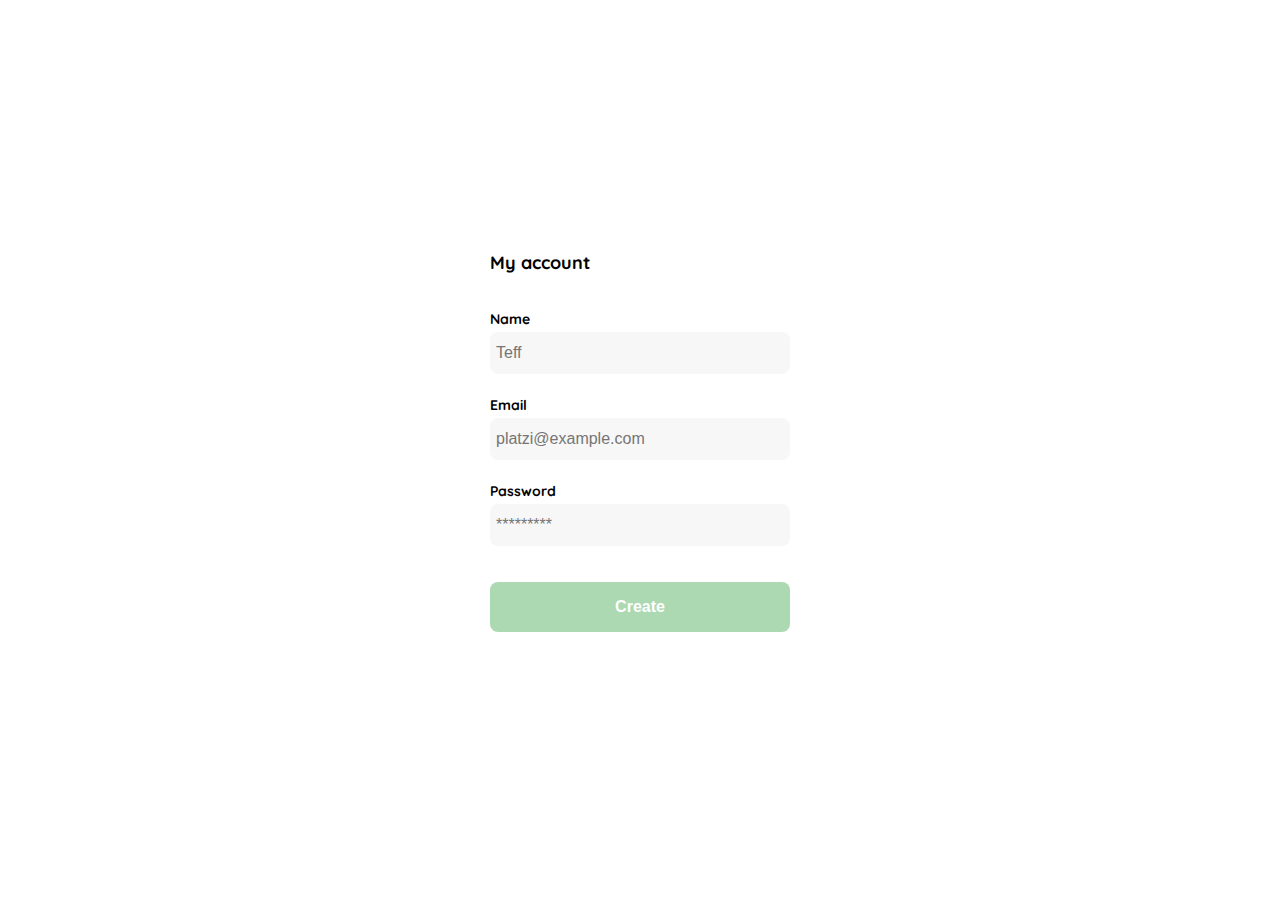
<file: clase4.html>
<!DOCTYPE html>
<html lang="en">
<head>
  <meta charset="UTF-8">
  <meta http-equiv="X-UA-Compatible" content="IE=edge">
  <meta name="viewport" content="width=device-width, initial-scale=1.0">
  <link rel="preconnect" href="https://fonts.googleapis.com">
  <link rel="preconnect" href="https://fonts.gstatic.com" crossorigin>
  <link href="https://fonts.googleapis.com/css2?family=Quicksand:wght@300;500;700&display=swap" rel="stylesheet">
  <title>Document</title>
  <style>
    :root {
      --white: #FFFFFF;
      --black: #000000;
      --very-light-pink: #C7C7C7;
      --text-input-field: #F7F7F7;
      --hospital-green: #ACD9B2;
      --sm: 14px;
      --md: 16px;
      --lg: 18px;
    }
    body {
      margin: 0;
      font-family: 'Quicksand', sans-serif;
    }
    .login {
      width: 100%;
      height: 100vh;
      display: grid;
      place-items: center;
    }
    .form-container {
      display: grid;
      grid-template-rows: auto 1fr auto;
      width: 300px;
    }
    .logo {
      width: 150px;
      margin-bottom: 48px;
      justify-self: center;
      display: none;
    }
    .title {
      font-size: var(--lg);
      margin-bottom: 36px;
      text-align: start;
    }
    .form {
      display: flex;
      flex-direction: column;
    }
    .form div {
      display: flex;
      flex-direction: column;
    }
    .label {
      font-size: var(--sm);
      font-weight: bold;
      margin-bottom: 4px;
    }
    .input {
      background-color: var(--text-input-field);
      border: none;
      border-radius: 8px;
      height: 30px;
      font-size: var(--md);
      padding: 6px;
      margin-bottom: 12px;
    }
    .input-name,
    .input-email,
    .input-password {
      margin-bottom: 22px;
    }
    .primary-button {
      background-color: var(--hospital-green);
      border-radius: 8px;
      border: none;
      color: var(--white);
      width: 100%;
      cursor: pointer;
      font-size: var(--md);
      font-weight: bold;
      height: 50px;
    }
    .login-button {
      margin-top: 14px;
      margin-bottom: 30px;
    }
    @media (max-width: 640px) {
      .form-container {
        height: 100%;
      }
      .form {
        height: 100%;
        justify-content: space-between;
      }
    }
  </style>
</head>
<body>
  <div class="login">
    <div class="form-container">
      <h1 class="title">My account</h1>

      <form action="/" class="form">
        <div>
          <label for="name" class="label">Name</label>
          <input type="text" id="name" placeholder="Teff" class="input input-name">

          <label for="email" class="label">Email</label>
          <input type="text" id="email" placeholder="platzi@example.com" class="input input-email">

          <label for="password" class="label">Password</label>
          <input type="password" id="password" placeholder="*********" class="input input-password">
        </div>

        <input type="submit" value="Create" class="primary-button login-button">
      </form>
    </div>
  </div>
</body>
</html>
</file>
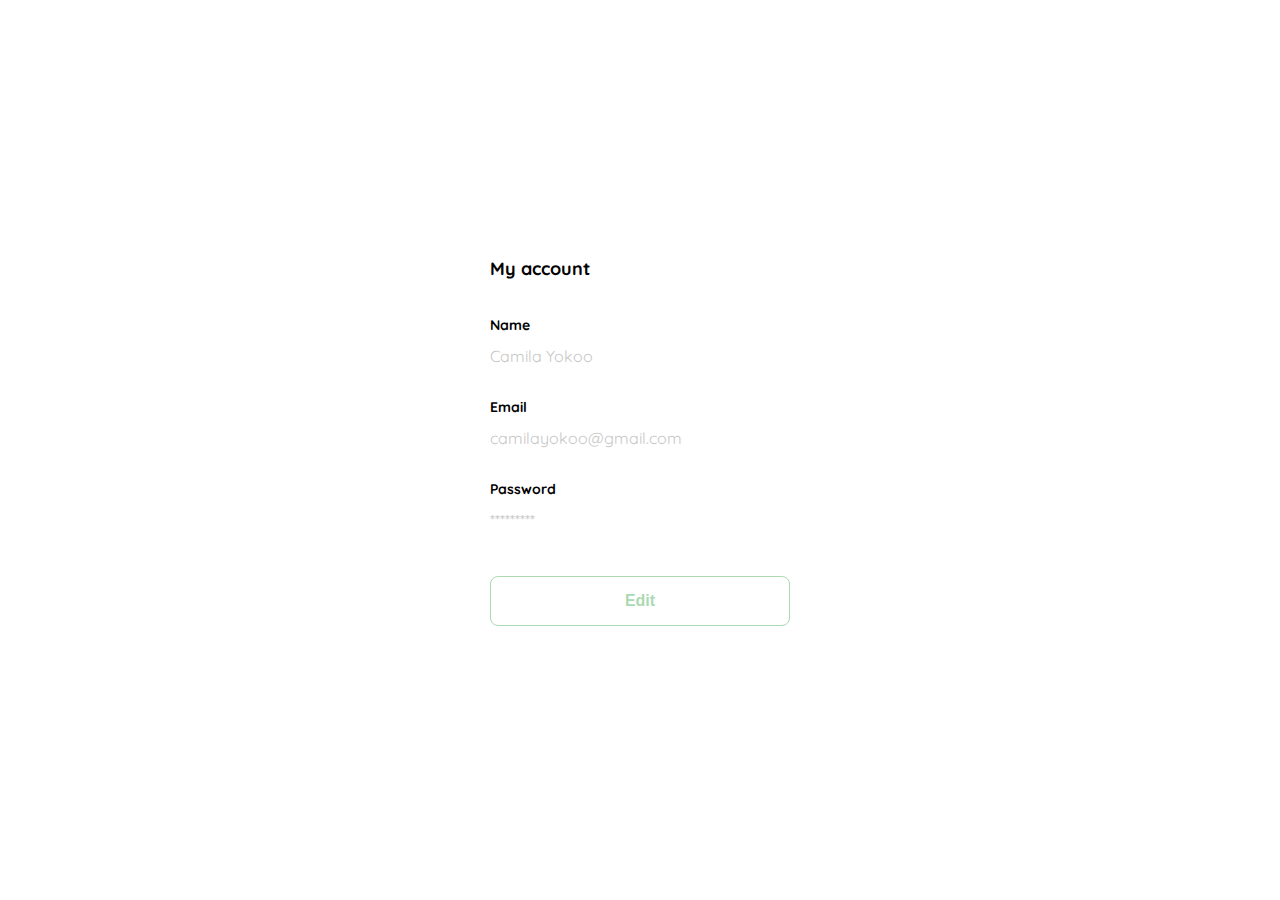
<file: clase5.html>
<!DOCTYPE html>
<html lang="en">
<head>
  <meta charset="UTF-8">
  <meta http-equiv="X-UA-Compatible" content="IE=edge">
  <meta name="viewport" content="width=device-width, initial-scale=1.0">
  <link rel="preconnect" href="https://fonts.googleapis.com">
  <link rel="preconnect" href="https://fonts.gstatic.com" crossorigin>
  <link href="https://fonts.googleapis.com/css2?family=Quicksand:wght@300;500;700&display=swap" rel="stylesheet">
  <title>Document</title>
  <style>
    :root {
      --white: #FFFFFF;
      --black: #000000;
      --very-light-pink: #C7C7C7;
      --text-input-field: #F7F7F7;
      --hospital-green: #ACD9B2;
      --sm: 14px;
      --md: 16px;
      --lg: 18px;
    }
    body {
      margin: 0;
      font-family: 'Quicksand', sans-serif;
    }
    .login {
      width: 100%;
      height: 100vh;
      display: grid;
      place-items: center;
    }
    .form-container {
      display: grid;
      grid-template-rows: auto 1fr auto;
      width: 300px;
    }
    .logo {
      width: 150px;
      margin-bottom: 48px;
      justify-self: center;
      display: none;
    }
    .title {
      font-size: var(--lg);
      margin-bottom: 36px;
      text-align: start;
    }
    .form {
      display: flex;
      flex-direction: column;
    }
    .form div {
      display: flex;
      flex-direction: column;
    }
    .label {
      font-size: var(--sm);
      font-weight: bold;
      margin-bottom: 4px;
    }
    .value {
      color: var(--very-light-pink);
      font-size: var(--md);
      margin: 8px 0 32px 0;
    }
    .secondary-button {
      background-color: var(--white);
      border-radius: 8px;
      border: 1px solid var(--hospital-green);
      color: var(--hospital-green);
      width: 100%;
      cursor: pointer;
      font-size: var(--md);
      font-weight: bold;
      height: 50px;
    }
    .login-button {
      margin-top: 14px;
      margin-bottom: 30px;
    }
    @media (max-width: 640px) {
      .form-container {
        height: 100%;
      }
      .form {
        height: 100%;
        justify-content: space-between;
      }
    }
  </style>
</head>
<body>
  <div class="login">
    <div class="form-container">
      <h1 class="title">My account</h1>

      <form action="/" class="form">
        <div>
          <label for="name" class="label">Name</label>
          <p class="value">Camila Yokoo</p>

          <label for="email" class="label">Email</label>
          <p class="value">camilayokoo@gmail.com</p>

          <label for="password" class="label">Password</label>
          <p class="value">*********</p>
        </div>

        <input type="submit" value="Edit" class="secondary-button login-button">
      </form>
    </div>
  </div>
</body>
</html>
</file>
